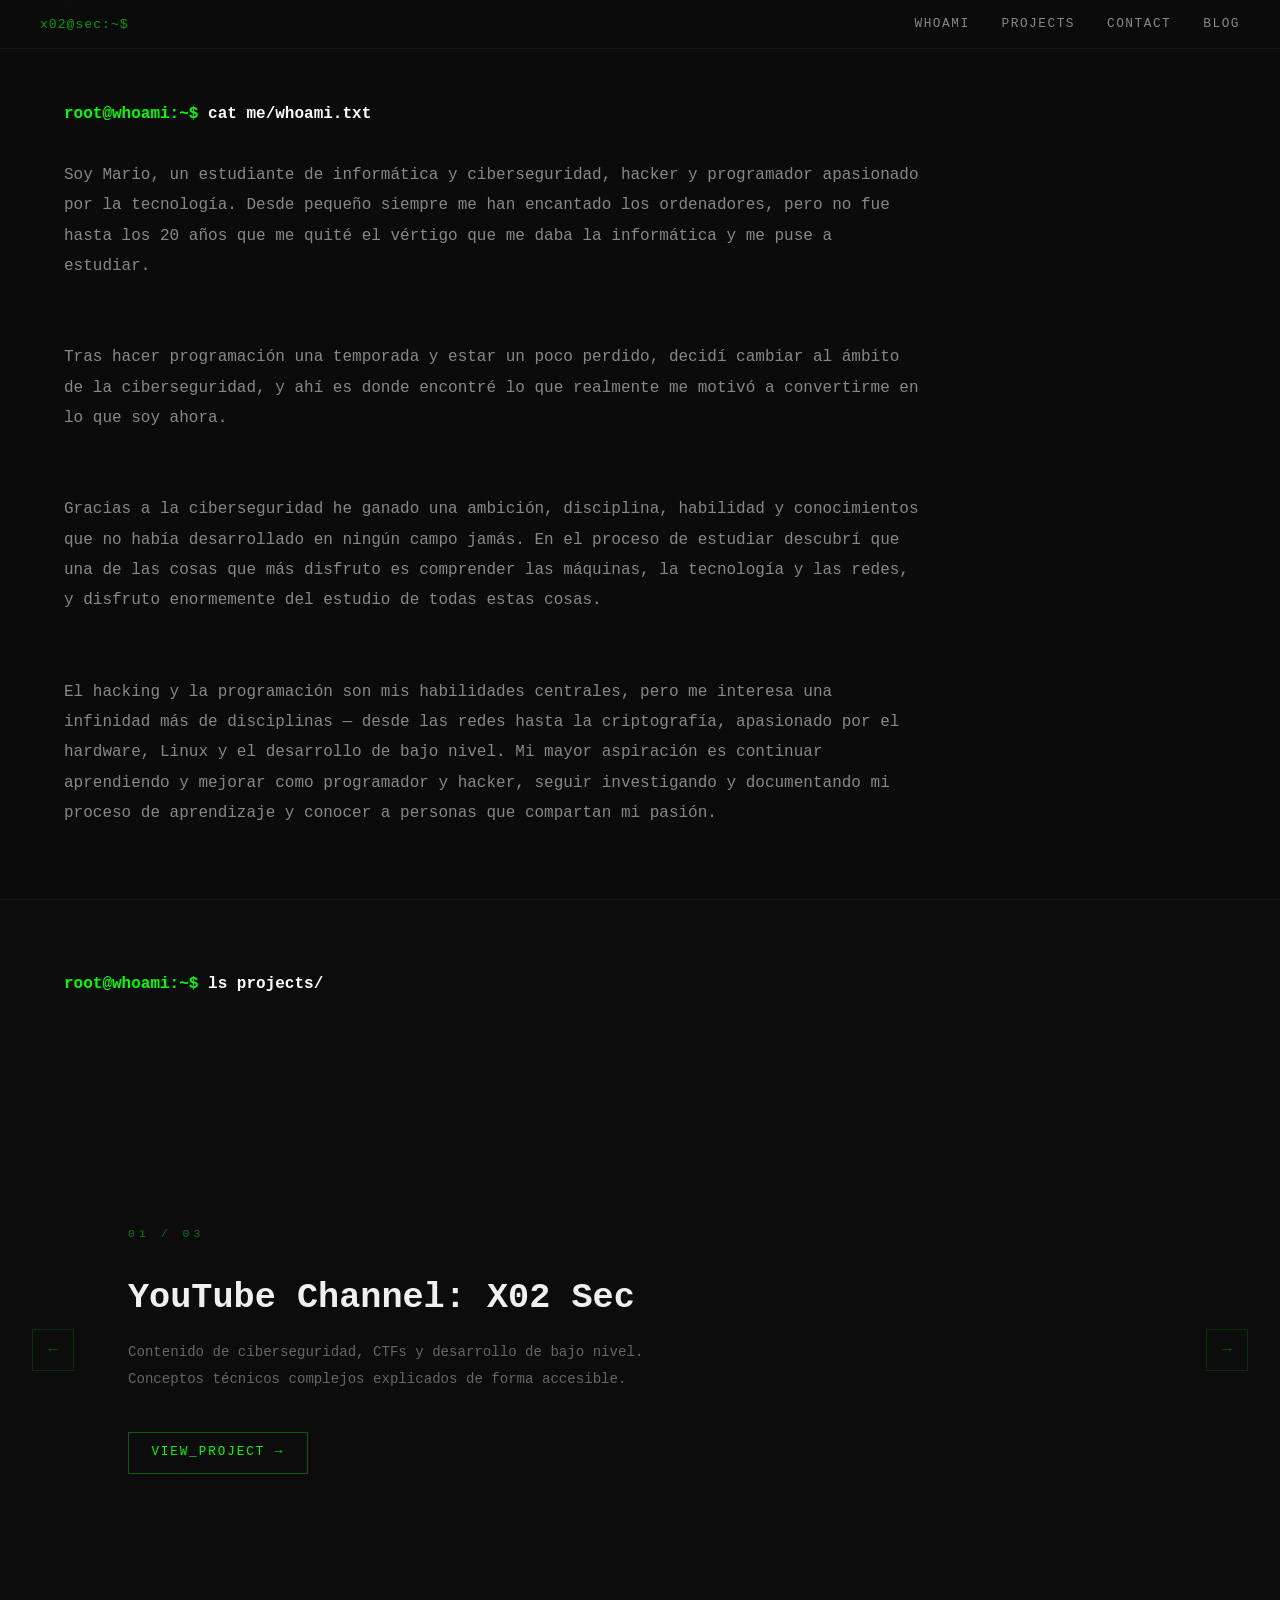
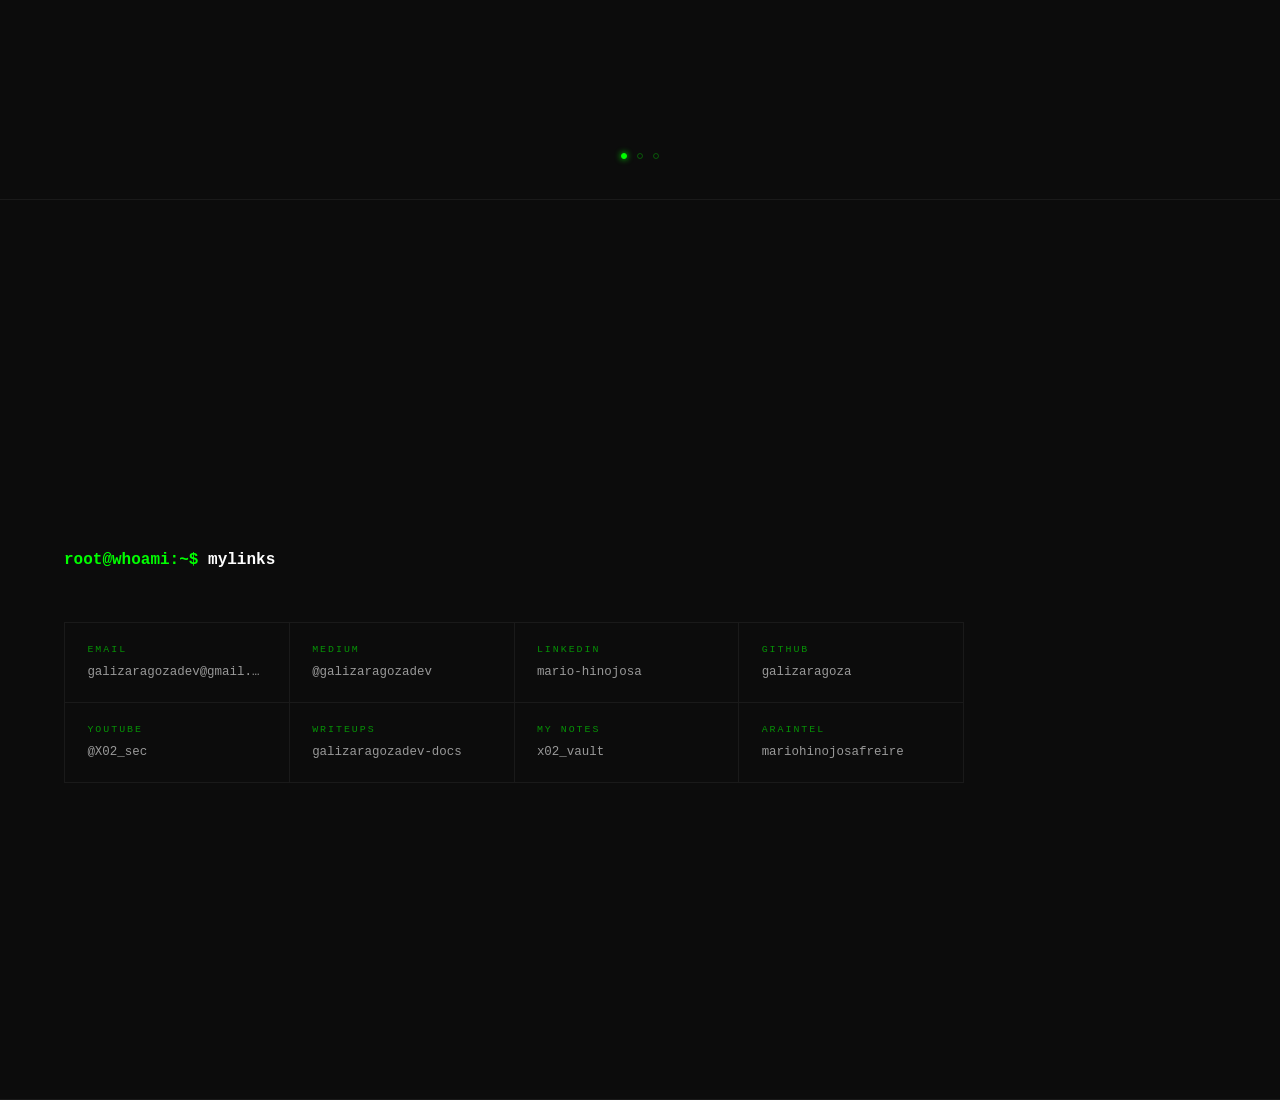
<file: index.html>
<!DOCTYPE html>
<html lang="es">
<head>
  <meta charset="UTF-8">
  <meta name="viewport" content="width=device-width, initial-scale=1.0">
  <meta name="description" content="Mario — estudiante de informática, ciberseguridad, hacker y programador. Proyectos, blog y contacto.">
  <meta name="theme-color" content="#0c0c0c">
  <title>whoami | root</title>
  <link rel="stylesheet" href="/static/style.css">
</head>
<body>
  <canvas id="terminal-bg"></canvas>
  <nav>
    <span class="nav-brand">x02@sec:~$</span>
    <div class="nav-links">
      <a href="#whoami">Whoami</a>
      <a href="#projects">Projects</a>
      <a href="#contact">Contact</a>
      <a href="/blog">Blog</a>
    </div>
  </nav>

  <section id="whoami">
    <div class="prompt"><span class="command">cat me/whoami.txt</span></div>
    <div class="output">Soy Mario, un estudiante de informática y ciberseguridad, hacker y programador apasionado por la tecnología. Desde pequeño siempre me han encantado los ordenadores, pero no fue hasta los 20 años que me quité el vértigo que me daba la informática y me puse a estudiar.
<br><br>Tras hacer programación una temporada y estar un poco perdido, decidí cambiar al ámbito de la ciberseguridad, y ahí es donde encontré lo que realmente me motivó a convertirme en lo que soy ahora.
<br><br>Gracias a la ciberseguridad he ganado una ambición, disciplina, habilidad y conocimientos que no había desarrollado en ningún campo jamás. En el proceso de estudiar descubrí que una de las cosas que más disfruto es comprender las máquinas, la tecnología y las redes, y disfruto enormemente del estudio de todas estas cosas.
<br><br>El hacking y la programación son mis habilidades centrales, pero me interesa una infinidad más de disciplinas — desde las redes hasta la criptografía, apasionado por el hardware, Linux y el desarrollo de bajo nivel. Mi mayor aspiración es continuar aprendiendo y mejorar como programador y hacker, seguir investigando y documentando mi proceso de aprendizaje y conocer a personas que compartan mi pasión.</div>
  </section>

  <section id="projects">
    <div class="prompt"><span class="command">ls projects/</span></div>
    <div class="slider-container">
      <button class="slider-arrow prev" id="prev-project">&#8592;</button>
      <div class="slider-content" id="slider-content"></div>
      <button class="slider-arrow next" id="next-project">&#8594;</button>
    </div>
    <div class="slider-dots" id="slider-dots"></div>
  </section>

  <section id="contact">
    <div class="prompt"><span class="command">mylinks</span></div>
    <div class="contact-grid">
      <a href="mailto:galizaragozadev@gmail.com" class="contact-card">
        <span class="contact-label">Email</span>
        <span class="contact-value">galizaragozadev@gmail.com</span>
      </a>
      <a href="https://medium.com/@galizaragozadev" target="_blank" rel="noopener noreferrer" class="contact-card">
        <span class="contact-label">Medium</span>
        <span class="contact-value">@galizaragozadev</span>
      </a>
      <a href="https://www.linkedin.com/in/mario-hinojosa/" target="_blank" rel="noopener noreferrer" class="contact-card">
        <span class="contact-label">LinkedIn</span>
        <span class="contact-value">mario-hinojosa</span>
      </a>
      <a href="https://github.com/galizaragoza" target="_blank" rel="noopener noreferrer" class="contact-card">
        <span class="contact-label">GitHub</span>
        <span class="contact-value">galizaragoza</span>
      </a>
      <a href="https://www.youtube.com/@X02_sec" target="_blank" rel="noopener noreferrer" class="contact-card">
        <span class="contact-label">YouTube</span>
        <span class="contact-value">@X02_sec</span>
      </a>
      <a href="https://galizaragozadev.gitbook.io/galizaragozadev-docs" target="_blank" rel="noopener noreferrer" class="contact-card">
        <span class="contact-label">Writeups</span>
        <span class="contact-value">galizaragozadev-docs</span>
      </a>
      <a href="https://galizaragoza.github.io/x02_vault/" target="_blank" rel="noopener noreferrer" class="contact-card">
        <span class="contact-label">My Notes</span>
        <span class="contact-value">x02_vault</span>
      </a>
      <a href="https://araintel.com/perfil/mariohinojosafreire/" target="_blank" rel="noopener noreferrer" class="contact-card">
        <span class="contact-label">AraIntel</span>
        <span class="contact-value">mariohinojosafreire</span>
      </a>
    </div>
  </section>

  <script src="/static/slider.js"></script>
  <script src="/static/terminal-bg.js"></script>
</body>
</html>
</file>
<file: static/style.css>
:root {
  --bg-color: #0c0c0c;
  --text-color: #d1d1d1;
  --accent-color: #00ff00;
  --prompt-color: #00ff00;
  --font-family: "JetBrains Mono", "Fira Code", "Courier New", Courier, monospace;
  --card-bg: #0e0e0e;
  --border-dim: #1a1a1a;
  --glow: 0 0 12px rgba(0, 255, 0, 0.2);
}

html {
  scroll-behavior: smooth;
}

* {
  box-sizing: border-box;
  margin: 0;
  padding: 0;
}

body {
  background-color: var(--bg-color);
  color: var(--text-color);
  font-family: var(--font-family);
  line-height: 1.6;
  overflow-x: hidden;
  position: relative;
}

/* subtle CRT scanline overlay */
body::after {
  content: '';
  position: fixed;
  inset: 0;
  background: repeating-linear-gradient(
    0deg,
    transparent,
    transparent 3px,
    rgba(0, 0, 0, 0.012) 3px,
    rgba(0, 0, 0, 0.012) 4px
  );
  pointer-events: none;
  z-index: 9999;
}

#terminal-bg {
  position: fixed;
  top: 0;
  left: 0;
  width: 100%;
  height: 100%;
  z-index: -1;
  opacity: 0.1;
  pointer-events: none;
}

section {
  width: 100%;
  min-height: 100vh;
  padding: 6rem 4rem 4rem;
  display: flex;
  flex-direction: column;
  justify-content: center;
  border-bottom: 1px solid var(--border-dim);
  position: relative;
  z-index: 1;
}

/* ── nav ── */
nav {
  position: fixed;
  top: 0;
  width: 100%;
  display: flex;
  align-items: center;
  justify-content: space-between;
  background: rgba(12, 12, 12, 0.88);
  padding: 0.85rem 2.5rem;
  border-bottom: 1px solid var(--border-dim);
  z-index: 100;
  backdrop-filter: blur(14px);
}

.nav-brand {
  color: var(--accent-color);
  font-size: 0.82rem;
  letter-spacing: 1px;
  opacity: 0.6;
  user-select: none;
}

.nav-links {
  display: flex;
  gap: 2rem;
}

nav a {
  color: #888;
  text-decoration: none;
  font-size: 0.8rem;
  text-transform: uppercase;
  letter-spacing: 1.5px;
  transition: color 0.15s;
}

nav a:hover {
  color: var(--accent-color);
}

/* ── prompt / command ── */
.prompt {
  margin-bottom: 1.5rem;
}

.prompt::before {
  content: "root@whoami:~$ ";
  color: var(--prompt-color);
  font-weight: bold;
}

.command {
  color: #fff;
  font-weight: bold;
}

/* ── output ── */
.output {
  margin-top: 0.5rem;
  white-space: pre-wrap;
  color: #888;
  line-height: 1.9;
}

.output a {
  color: var(--accent-color);
  text-decoration: none;
}

.output a:hover {
  text-decoration: underline;
}

/* ── whoami ── */
#whoami .output {
  max-width: 860px;
  text-align: left;
}

/* ── projects slider ── */
#projects {
  padding: 0;
  height: 100vh;
  overflow: hidden;
  justify-content: center;
}

#projects .prompt {
  padding: 0 4rem;
  position: absolute;
  top: 4.5rem;
  left: 0;
  margin-bottom: 0;
}

.slider-container {
  display: flex;
  align-items: center;
  justify-content: center;
  position: relative;
  width: 100%;
  height: 100%;
}

.slider-content {
  flex-grow: 1;
  height: 100%;
  padding: 2rem 8rem;
  display: flex;
  flex-direction: column;
  justify-content: center;
  align-items: flex-start;
  transition: opacity 0.22s ease;
}

.slider-content.fading {
  opacity: 0;
}

.slide-counter {
  font-size: 0.72rem;
  color: var(--accent-color);
  opacity: 0.45;
  letter-spacing: 4px;
  margin-bottom: 2rem;
}

.slider-content h3 {
  color: #f0f0f0;
  font-size: 2.2rem;
  margin-bottom: 1.2rem;
  max-width: 680px;
  line-height: 1.25;
}

.slider-content p {
  color: #666;
  margin-bottom: 2.5rem;
  max-width: 560px;
  line-height: 1.9;
  font-size: 0.88rem;
}

.slider-cta {
  display: inline-flex;
  align-items: center;
  gap: 0.6rem;
  color: var(--accent-color);
  border: 1px solid rgba(0, 255, 0, 0.35);
  padding: 0.6rem 1.4rem;
  text-decoration: none;
  font-family: inherit;
  font-size: 0.78rem;
  letter-spacing: 2px;
  text-transform: uppercase;
  transition: all 0.2s;
  background: transparent;
}

.slider-cta:hover {
  background: var(--accent-color);
  color: #000;
  border-color: var(--accent-color);
  box-shadow: var(--glow);
}

.slider-arrow {
  background: transparent;
  color: rgba(0, 255, 0, 0.35);
  border: 1px solid rgba(0, 255, 0, 0.15);
  width: 42px;
  height: 42px;
  display: flex;
  align-items: center;
  justify-content: center;
  cursor: pointer;
  font-family: inherit;
  font-size: 1rem;
  transition: all 0.2s;
  z-index: 10;
  position: absolute;
  top: 50%;
  transform: translateY(-50%);
  flex-shrink: 0;
}

.slider-arrow.prev { left: 2rem; }
.slider-arrow.next { right: 2rem; }

.slider-arrow:hover {
  color: var(--accent-color);
  border-color: rgba(0, 255, 0, 0.5);
  box-shadow: var(--glow);
}

.slider-dots {
  display: flex;
  justify-content: center;
  gap: 0.6rem;
  padding-bottom: 2.5rem;
  position: absolute;
  bottom: 0;
  width: 100%;
}

.dot {
  width: 6px;
  height: 6px;
  border: 1px solid rgba(0, 255, 0, 0.3);
  border-radius: 50%;
  cursor: pointer;
  transition: all 0.2s;
}

.dot.active {
  background: var(--accent-color);
  border-color: var(--accent-color);
  box-shadow: 0 0 6px var(--accent-color);
}

.dot:hover {
  border-color: var(--accent-color);
}

/* ── contact grid ── */
.contact-grid {
  display: grid;
  grid-template-columns: repeat(auto-fill, minmax(190px, 1fr));
  gap: 1px;
  margin-top: 1.5rem;
  max-width: 900px;
  background: var(--border-dim);
  border: 1px solid var(--border-dim);
}

.contact-card {
  display: flex;
  flex-direction: column;
  gap: 0.3rem;
  padding: 1.2rem 1.4rem;
  background: var(--bg-color);
  text-decoration: none;
  transition: background 0.15s;
}

.contact-card:hover {
  background: #111;
}

.contact-card:hover .contact-label {
  opacity: 1;
}

.contact-label {
  font-size: 0.62rem;
  color: var(--accent-color);
  text-transform: uppercase;
  letter-spacing: 2px;
  opacity: 0.55;
  transition: opacity 0.15s;
}

.contact-value {
  font-size: 0.78rem;
  color: #999;
  white-space: nowrap;
  overflow: hidden;
  text-overflow: ellipsis;
}

/* ── hidden lock ── */
.hidden-lock {
  position: fixed;
  bottom: 1rem;
  right: 1rem;
  font-size: 0.5rem;
  opacity: 0.07;
  text-decoration: none;
  color: var(--text-color);
  transition: opacity 0.3s, font-size 0.3s;
  z-index: 1000;
}

.hidden-lock:hover {
  opacity: 1;
  font-size: 1.5rem;
}

/* ── blog ── */
#blog {
  justify-content: flex-start;
  padding-top: 6rem;
}

.blog-grid {
  display: grid;
  grid-template-columns: repeat(auto-fill, minmax(280px, 1fr));
  gap: 1px;
  width: 100%;
  margin-top: 1.5rem;
  background: var(--border-dim);
  border: 1px solid var(--border-dim);
}

.blog-card {
  background: var(--bg-color);
  transition: background 0.18s;
  cursor: default;
  overflow: hidden;
  display: flex;
  flex-direction: column;
}

.blog-card:hover {
  background: #0f0f0f;
}

.blog-card img {
  width: 100%;
  height: 155px;
  object-fit: cover;
  display: block;
  opacity: 0.75;
  transition: opacity 0.2s;
}

.blog-card:hover img {
  opacity: 0.9;
}

.blog-card-body {
  padding: 1.2rem;
  display: flex;
  flex-direction: column;
  flex-grow: 1;
}

.blog-card h3 {
  color: #ccc;
  margin-bottom: 0.5rem;
  font-size: 0.85rem;
  line-height: 1.45;
}

.blog-card p {
  font-size: 0.78rem;
  color: #4a4a4a;
  margin-bottom: 1rem;
  line-height: 1.7;
  flex-grow: 1;
}

.blog-card .output {
  margin-top: 0;
}

/* ── auth modal ── */
.auth-modal {
  display: none;
  flex-direction: column;
  position: fixed;
  top: 50%;
  left: 50%;
  transform: translate(-50%, -50%);
  background: #090909;
  padding: 2rem;
  border: 1px solid rgba(0, 255, 0, 0.25);
  z-index: 1000;
  min-width: 300px;
  box-shadow: 0 0 60px rgba(0, 0, 0, 0.9), var(--glow);
}

.auth-modal h3 {
  margin-bottom: 1.5rem;
  color: var(--accent-color);
  font-size: 0.8rem;
  letter-spacing: 2px;
}

.auth-modal input {
  width: 100%;
  margin: 0 0 1rem;
  padding: 0.6rem 0.8rem;
  background: #000;
  border: 1px solid #1e1e1e;
  color: #fff;
  font-family: inherit;
  font-size: 0.88rem;
  outline: none;
  transition: border-color 0.2s;
}

.auth-modal input:focus {
  border-color: rgba(0, 255, 0, 0.35);
}

.auth-modal .btn-login {
  background: var(--accent-color);
  color: #000;
  border: none;
  padding: 0.6rem 1.2rem;
  cursor: pointer;
  font-family: inherit;
  font-size: 0.78rem;
  letter-spacing: 1px;
  font-weight: bold;
  transition: opacity 0.15s;
}

.auth-modal .btn-login:hover { opacity: 0.85; }

.auth-modal .btn-close {
  background: transparent;
  color: #444;
  border: 1px solid #1e1e1e;
  padding: 0.6rem 1.2rem;
  margin-left: 0.5rem;
  cursor: pointer;
  font-family: inherit;
  font-size: 0.78rem;
  transition: color 0.15s, border-color 0.15s;
}

.auth-modal .btn-close:hover {
  color: #aaa;
  border-color: #333;
}

.auth-modal.visible { display: flex; }

/* ── upload ── */
#upload-btn {
  background: transparent;
  color: var(--accent-color);
  border: 1px solid rgba(0, 255, 0, 0.3);
  padding: 0.5rem 1.2rem;
  cursor: pointer;
  margin-top: 2rem;
  font-family: inherit;
  font-size: 0.78rem;
  letter-spacing: 1px;
  transition: all 0.2s;
}

#upload-btn:hover {
  background: var(--accent-color);
  color: #000;
}

#upload-form {
  display: none;
  background: #090909;
  padding: 2rem;
  border: 1px solid var(--border-dim);
  margin-top: 1rem;
  width: 100%;
  max-width: 600px;
}

#upload-form h3 {
  color: var(--accent-color);
  font-size: 0.78rem;
  letter-spacing: 2px;
  margin-bottom: 1.5rem;
}

#upload-form input,
#upload-form textarea {
  width: 100%;
  background: #000;
  border: 1px solid #1a1a1a;
  color: #ccc;
  padding: 0.6rem;
  margin-bottom: 0.8rem;
  font-family: inherit;
  font-size: 0.85rem;
  outline: none;
  transition: border-color 0.2s;
}

#upload-form input:focus,
#upload-form textarea:focus {
  border-color: rgba(0, 255, 0, 0.3);
}

#upload-form button {
  background: var(--accent-color);
  color: #000;
  border: none;
  padding: 0.6rem 1.2rem;
  cursor: pointer;
  font-family: inherit;
  font-size: 0.78rem;
  font-weight: bold;
  letter-spacing: 1px;
}
</file>
